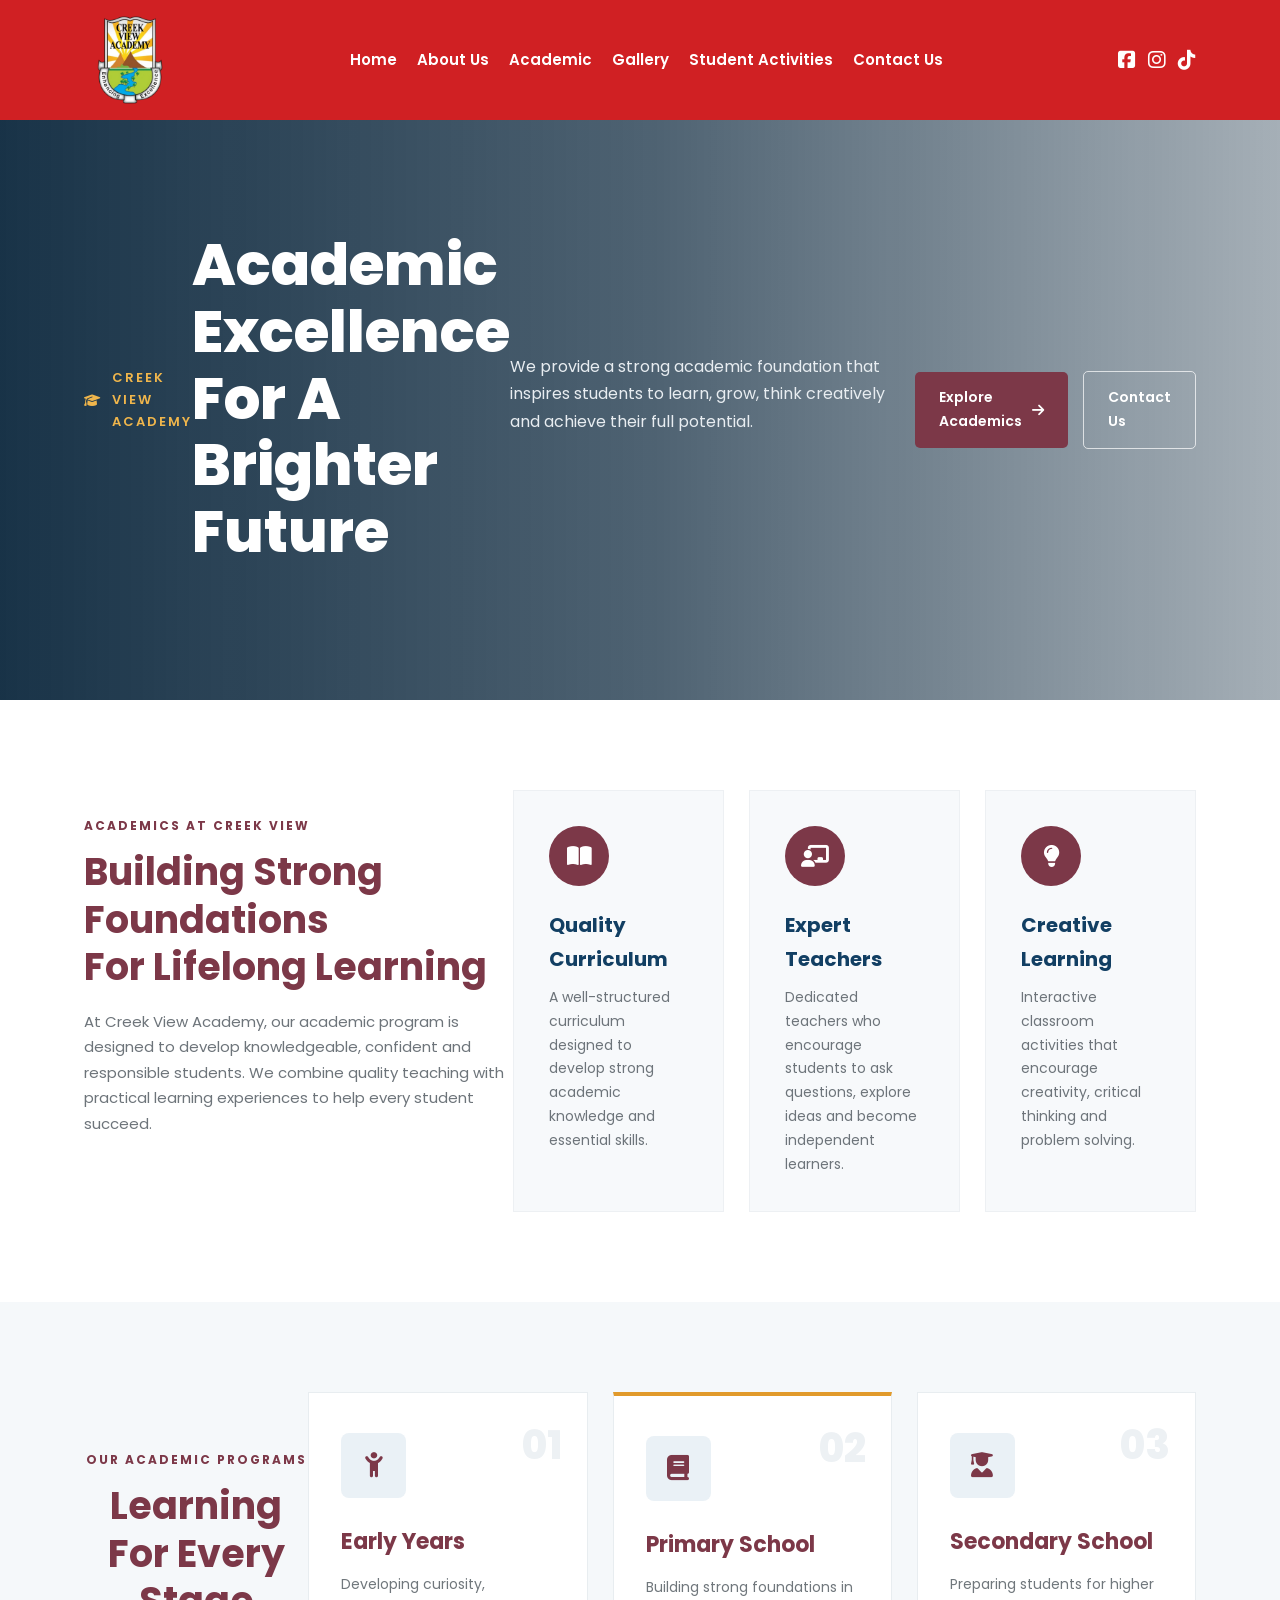
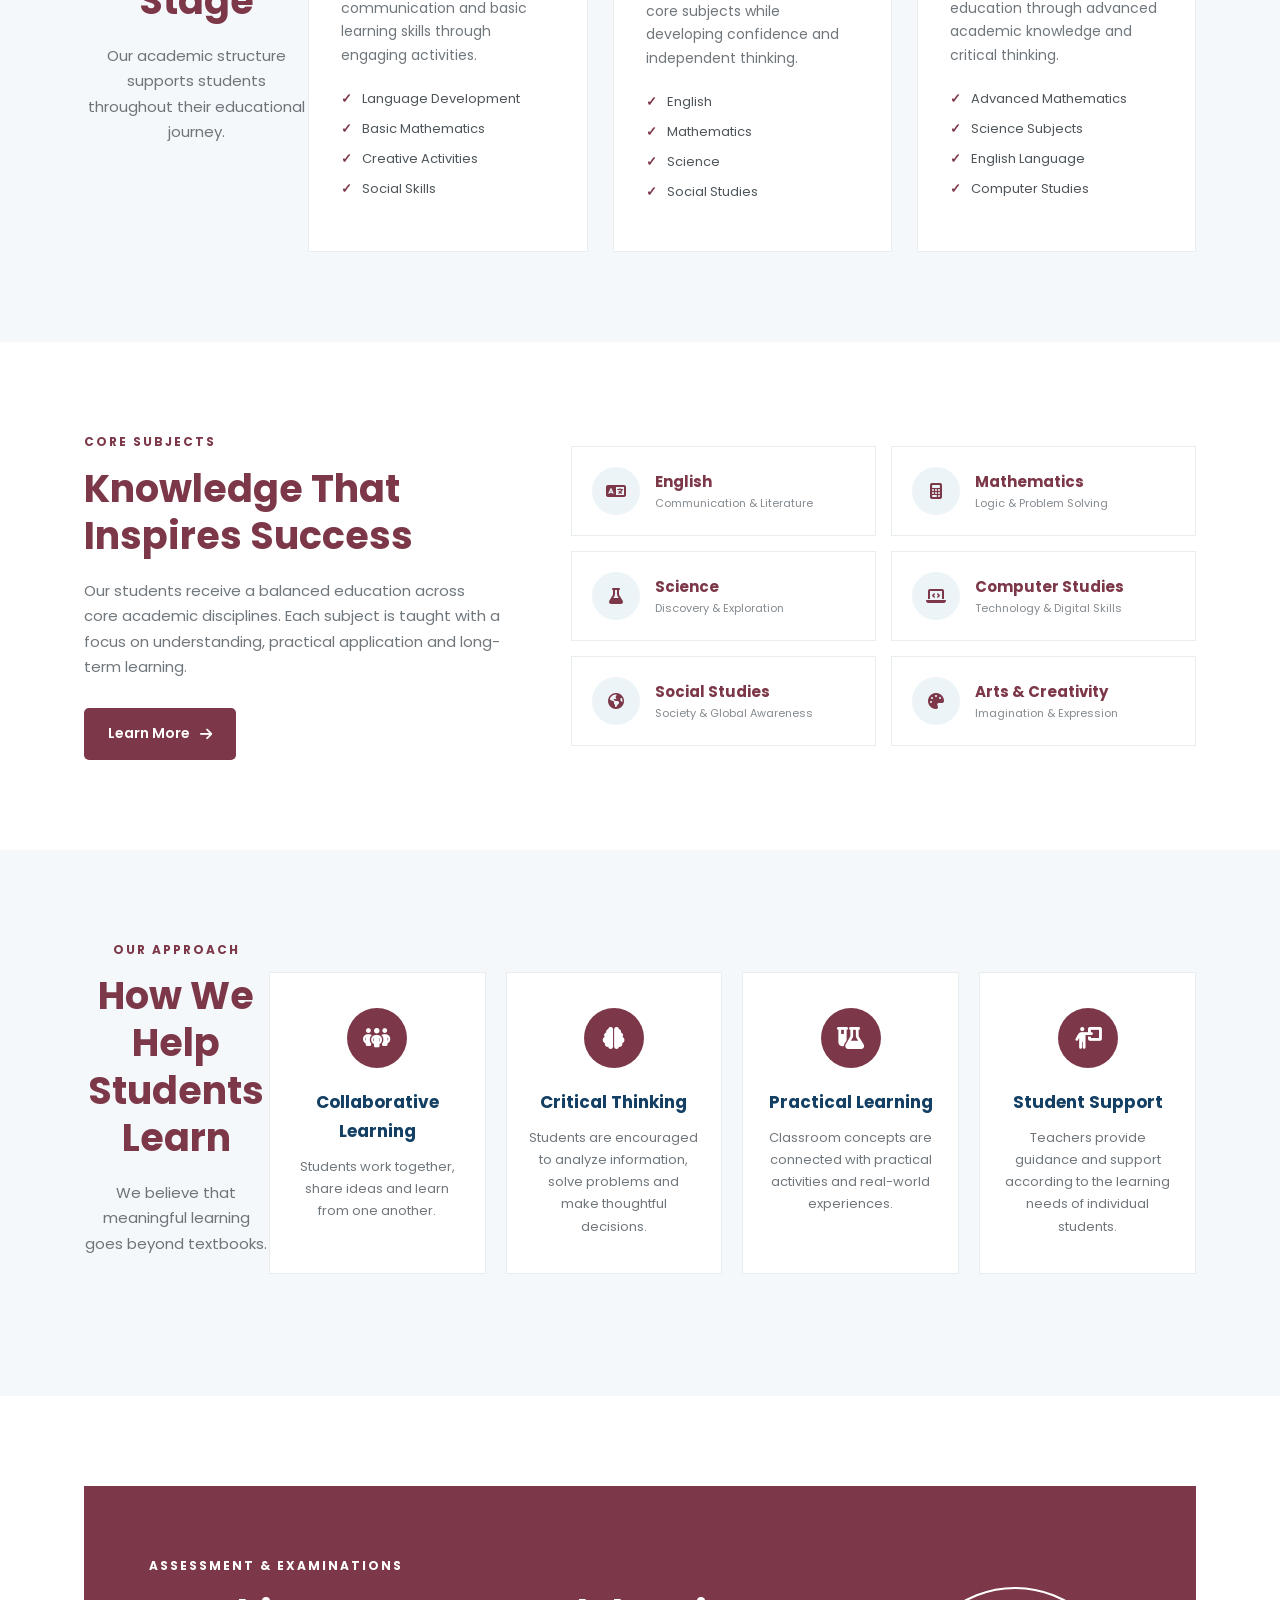
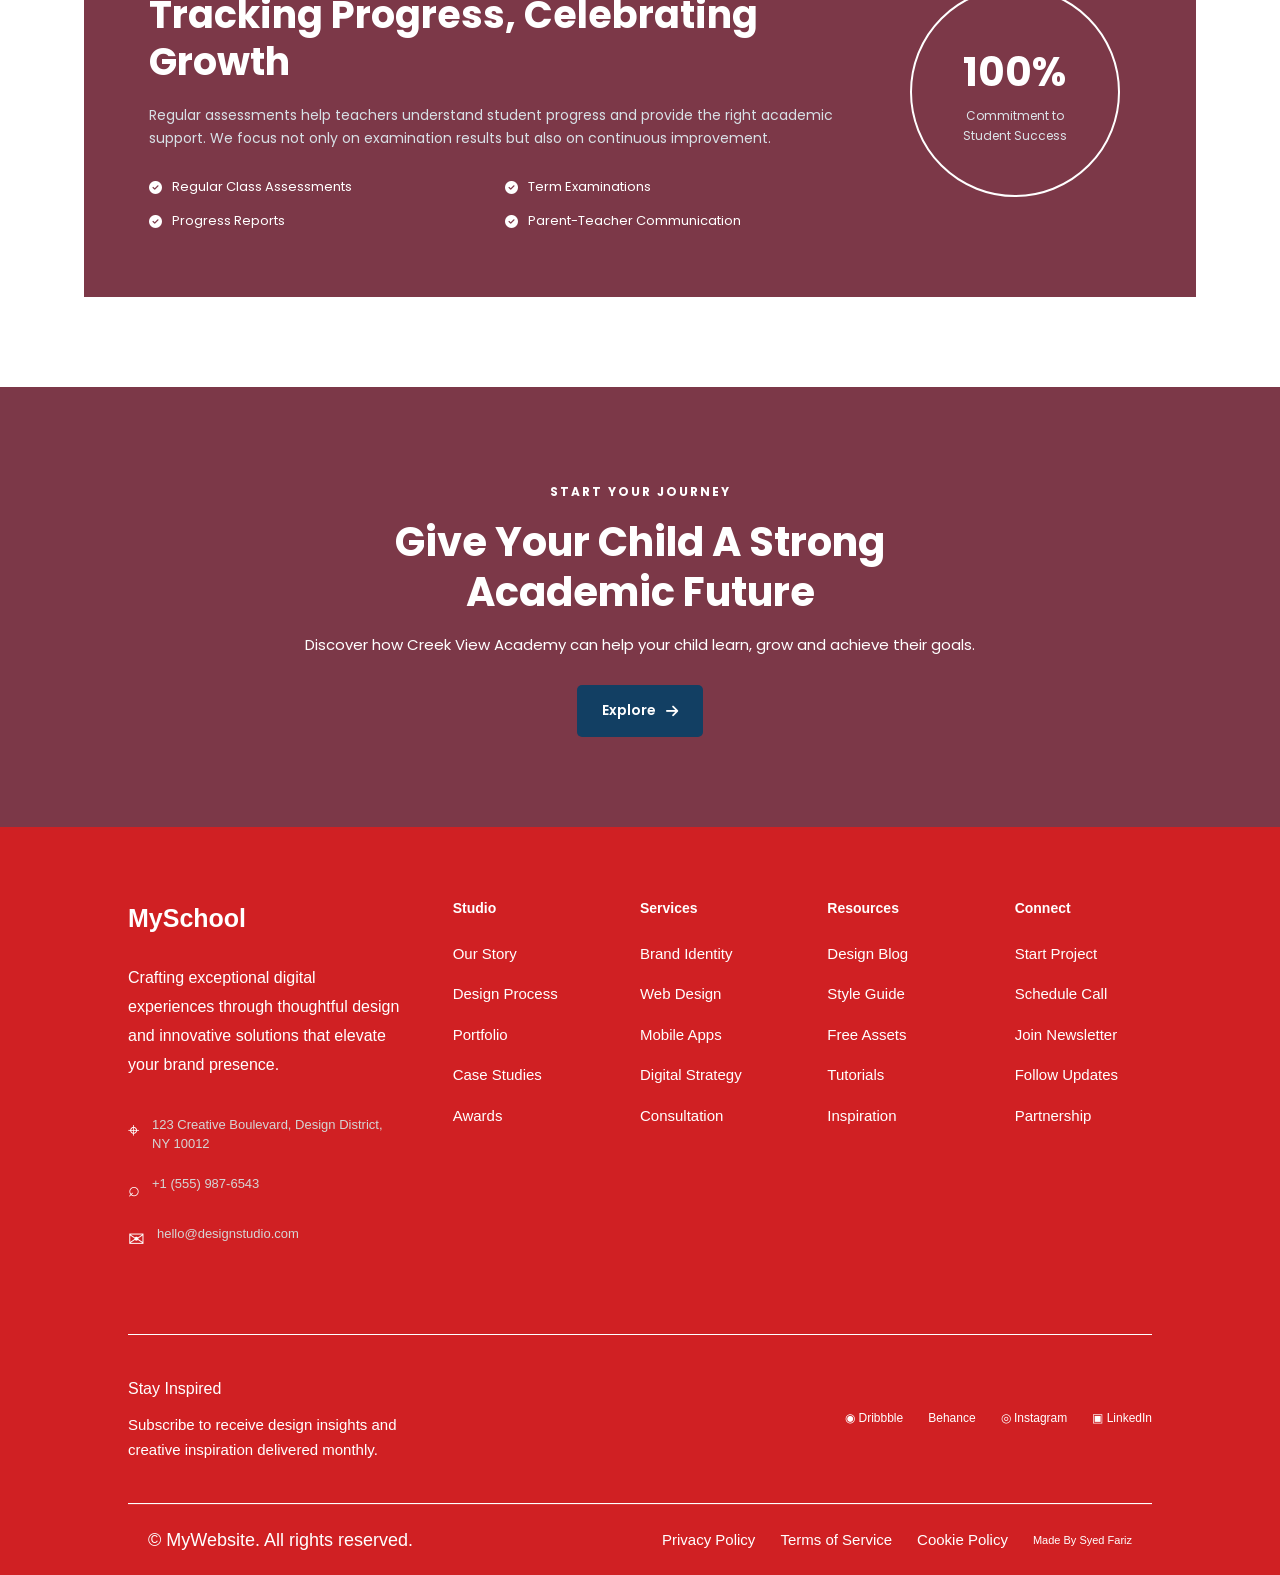
<file: Acadmeic.html>
<!DOCTYPE html>
<html lang="en">
<head>
    <meta charset="UTF-8">
    <meta name="viewport" content="width=device-width, initial-scale=1.0">

    <title>Academics | Creek View Academy</title>

    <link rel="stylesheet" href="Acadmic.css">
<link rel="stylesheet" href="style.css">
    <!-- Google Font -->
    <link rel="preconnect" href="https://fonts.googleapis.com">
    <link rel="preconnect" href="https://fonts.gstatic.com" crossorigin>
    <link href="https://fonts.googleapis.com/css2?family=Poppins:wght@400;500;600;700;800&display=swap" rel="stylesheet">
        
    <!-- Font Awesome -->
    <link rel="stylesheet" href="https://cdnjs.cloudflare.com/ajax/libs/font-awesome/6.7.2/css/all.min.css">
</head>

<body>

    <!-- ================= HEADER ================= -->

  <header>
        <div class="container">
            <div class="logo">
             <a href="index.html"><img src="Images/logo.png" alt="Logo"></a>
            </div>

            <!-- Hamburger Button for Mobile -->
            <div class="menu-toggle" id="mobile-menu">
                <i class="fa-solid fa-bars"></i>
            </div>

            <!-- Navigation Links -->
            <nav id="nav-menu">
                <ul>
               <li><a href="index.html">Home</a></li>
             <li><a href="about.html">About Us</a></li>
                    <li><a href="Acadmeic.html">Academic</a></li>
                    <!-- <li><a href="#">Admission</a></li> -->
                    <li><a href="Gallery.html">Gallery</a></li>
                    <li><a href="Student_Activities.html">Student Activities</a></li>
                    <li><a href="Acadmeic.html">Contact Us</a></li>
                </ul>
            </nav>

            <div class="icons">
                <i class="fa-brands fa-square-facebook"></i>
                <i class="fa-brands fa-instagram"></i>
                <i class="fa-brands fa-tiktok"></i>
            </div>
        </div>
    </header>


    <!-- ================= HERO ================= -->

    <section class="academic-hero">

        <div class="hero-overlay"></div>

        <div class="container hero-content">

            <span class="hero-small-title">
                <i class="fa-solid fa-graduation-cap"></i>
                CREEK VIEW ACADEMY
            </span>

            <h1>
                Academic Excellence
                <br>
                For A Brighter Future
            </h1>

            <p>
                We provide a strong academic foundation that inspires
                students to learn, grow, think creatively and achieve
                their full potential.
            </p>

            <div class="hero-buttons">
                <a href="#programs" class="primary-btn">
                    Explore Academics
                    <i class="fa-solid fa-arrow-right"></i>
                </a>

                <a href="Contact.html" class="secondary-btn">
                    Contact Us
                </a>
            </div>

        </div>

    </section>


    <!-- ================= OVERVIEW ================= -->

    <section class="overview section-padding">

        <div class="container">

            <div class="section-heading">

                <span>ACADEMICS AT CREEK VIEW</span>

                <h2>
                    Building Strong Foundations
                    <br>
                    For Lifelong Learning
                </h2>

                <p>
                    At Creek View Academy, our academic program is designed
                    to develop knowledgeable, confident and responsible
                    students. We combine quality teaching with practical
                    learning experiences to help every student succeed.
                </p>

            </div>


            <div class="overview-grid">

                <div class="overview-card">

                    <div class="icon-box">
                        <i class="fa-solid fa-book-open"></i>
                    </div>

                    <h3>Quality Curriculum</h3>

                    <p>
                        A well-structured curriculum designed to develop
                        strong academic knowledge and essential skills.
                    </p>

                </div>


                <div class="overview-card">

                    <div class="icon-box">
                        <i class="fa-solid fa-chalkboard-user"></i>
                    </div>

                    <h3>Expert Teachers</h3>

                    <p>
                        Dedicated teachers who encourage students to ask
                        questions, explore ideas and become independent learners.
                    </p>

                </div>


                <div class="overview-card">

                    <div class="icon-box">
                        <i class="fa-solid fa-lightbulb"></i>
                    </div>

                    <h3>Creative Learning</h3>

                    <p>
                        Interactive classroom activities that encourage
                        creativity, critical thinking and problem solving.
                    </p>

                </div>

            </div>

        </div>

    </section>


    <!-- ================= PROGRAMS ================= -->

    <section class="programs section-padding" id="programs">

        <div class="container">

            <div class="section-title-center">

                <span>OUR ACADEMIC PROGRAMS</span>

                <h2>
                    Learning For Every Stage
                </h2>

                <p>
                    Our academic structure supports students throughout
                    their educational journey.
                </p>

            </div>


            <div class="program-grid">

                <!-- Program 1 -->

                <div class="program-card">

                    <div class="program-number">
                        01
                    </div>

                    <div class="program-icon">
                        <i class="fa-solid fa-child-reaching"></i>
                    </div>

                    <h3>Early Years</h3>

                    <p>
                        Developing curiosity, communication and basic
                        learning skills through engaging activities.
                    </p>

                    <ul>
                        <li>Language Development</li>
                        <li>Basic Mathematics</li>
                        <li>Creative Activities</li>
                        <li>Social Skills</li>
                    </ul>

                </div>


                <!-- Program 2 -->

                <div class="program-card featured">

                    <div class="program-number">
                        02
                    </div>

                    <div class="program-icon">
                        <i class="fa-solid fa-book"></i>
                    </div>

                    <h3>Primary School</h3>

                    <p>
                        Building strong foundations in core subjects while
                        developing confidence and independent thinking.
                    </p>

                    <ul>
                        <li>English</li>
                        <li>Mathematics</li>
                        <li>Science</li>
                        <li>Social Studies</li>
                    </ul>

                </div>


                <!-- Program 3 -->

                <div class="program-card">

                    <div class="program-number">
                        03
                    </div>

                    <div class="program-icon">
                        <i class="fa-solid fa-user-graduate"></i>
                    </div>

                    <h3>Secondary School</h3>

                    <p>
                        Preparing students for higher education through
                        advanced academic knowledge and critical thinking.
                    </p>

                    <ul>
                        <li>Advanced Mathematics</li>
                        <li>Science Subjects</li>
                        <li>English Language</li>
                        <li>Computer Studies</li>
                    </ul>

                </div>

            </div>

        </div>

    </section>


    <!-- ================= SUBJECTS ================= -->

    <section class="subjects section-padding">

        <div class="container">

            <div class="subjects-grid">

                <div class="subjects-content">

                    <span class="section-label">
                        CORE SUBJECTS
                    </span>

                    <h2>
                        Knowledge That
                        <br>
                        Inspires Success
                    </h2>

                    <p>
                        Our students receive a balanced education across
                        core academic disciplines. Each subject is taught
                        with a focus on understanding, practical application
                        and long-term learning.
                    </p>

                    <a href="Contact.html" class="primary-btn">
                        Learn More
                        <i class="fa-solid fa-arrow-right"></i>
                    </a>

                </div>


                <div class="subject-list">

                    <div class="subject-item">
                        <div class="subject-icon">
                            <i class="fa-solid fa-language"></i>
                        </div>

                        <div>
                            <h3>English</h3>
                            <p>Communication & Literature</p>
                        </div>
                    </div>


                    <div class="subject-item">
                        <div class="subject-icon">
                            <i class="fa-solid fa-calculator"></i>
                        </div>

                        <div>
                            <h3>Mathematics</h3>
                            <p>Logic & Problem Solving</p>
                        </div>
                    </div>


                    <div class="subject-item">
                        <div class="subject-icon">
                            <i class="fa-solid fa-flask"></i>
                        </div>

                        <div>
                            <h3>Science</h3>
                            <p>Discovery & Exploration</p>
                        </div>
                    </div>


                    <div class="subject-item">
                        <div class="subject-icon">
                            <i class="fa-solid fa-laptop-code"></i>
                        </div>

                        <div>
                            <h3>Computer Studies</h3>
                            <p>Technology & Digital Skills</p>
                        </div>
                    </div>


                    <div class="subject-item">
                        <div class="subject-icon">
                            <i class="fa-solid fa-earth-americas"></i>
                        </div>

                        <div>
                            <h3>Social Studies</h3>
                            <p>Society & Global Awareness</p>
                        </div>
                    </div>


                    <div class="subject-item">
                        <div class="subject-icon">
                            <i class="fa-solid fa-palette"></i>
                        </div>

                        <div>
                            <h3>Arts & Creativity</h3>
                            <p>Imagination & Expression</p>
                        </div>
                    </div>

                </div>

            </div>

        </div>

    </section>


    <!-- ================= LEARNING APPROACH ================= -->

    <section class="learning section-padding">

        <div class="container">

            <div class="section-title-center">

                <span>OUR APPROACH</span>

                <h2>
                    How We Help Students Learn
                </h2>

                <p>
                    We believe that meaningful learning goes beyond textbooks.
                </p>

            </div>


            <div class="learning-grid">

                <div class="learning-card">

                    <div class="learning-icon">
                        <i class="fa-solid fa-people-group"></i>
                    </div>

                    <h3>Collaborative Learning</h3>

                    <p>
                        Students work together, share ideas and learn
                        from one another.
                    </p>

                </div>


                <div class="learning-card">

                    <div class="learning-icon">
                        <i class="fa-solid fa-brain"></i>
                    </div>

                    <h3>Critical Thinking</h3>

                    <p>
                        Students are encouraged to analyze information,
                        solve problems and make thoughtful decisions.
                    </p>

                </div>


                <div class="learning-card">

                    <div class="learning-icon">
                        <i class="fa-solid fa-flask-vial"></i>
                    </div>

                    <h3>Practical Learning</h3>

                    <p>
                        Classroom concepts are connected with practical
                        activities and real-world experiences.
                    </p>

                </div>


                <div class="learning-card">

                    <div class="learning-icon">
                        <i class="fa-solid fa-person-chalkboard"></i>
                    </div>

                    <h3>Student Support</h3>

                    <p>
                        Teachers provide guidance and support according
                        to the learning needs of individual students.
                    </p>

                </div>

            </div>

        </div>

    </section>


    <!-- ================= ASSESSMENT ================= -->

    <section class="assessment section-padding">

        <div class="container">

            <div class="assessment-box">

                <div class="assessment-content">

                    <span>
                        ASSESSMENT & EXAMINATIONS
                    </span>

                    <h2>
                        Tracking Progress,
                        Celebrating Growth
                    </h2>

                    <p>
                        Regular assessments help teachers understand
                        student progress and provide the right academic
                        support. We focus not only on examination results
                        but also on continuous improvement.
                    </p>

                    <div class="assessment-points">

                        <div>
                            <i class="fa-solid fa-circle-check"></i>
                            <span>Regular Class Assessments</span>
                        </div>

                        <div>
                            <i class="fa-solid fa-circle-check"></i>
                            <span>Term Examinations</span>
                        </div>

                        <div>
                            <i class="fa-solid fa-circle-check"></i>
                            <span>Progress Reports</span>
                        </div>

                        <div>
                            <i class="fa-solid fa-circle-check"></i>
                            <span>Parent-Teacher Communication</span>
                        </div>

                    </div>

                </div>


                <div class="assessment-stat">

                    <div class="stat-circle">

                        <strong>100%</strong>

                        <span>
                            Commitment to
                            Student Success
                        </span>

                    </div>

                </div>

            </div>

        </div>

    </section>


    <!-- ================= CTA ================= -->

    <section class="academic-cta">

        <div class="container">

            <div class="cta-content">

                <span>
                    START YOUR JOURNEY
                </span>

                <h2>
                    Give Your Child
                    A Strong Academic Future
                </h2>

                <p>
                    Discover how Creek View Academy can help your child
                    learn, grow and achieve their goals.
                </p>

                <a href="Admissions.html" class="cta-btn">
                    Explore 
                    <i class="fa-solid fa-arrow-right"></i>
                </a>

            </div>

        </div>

    </section>


    <!-- ================= FOOTER ================= -->

<footer class="footer">

    <div class="footer-container">

        <!-- About / Contact -->
        <div class="footer-about">
            <h2>MySchool</h2>

            <p>
                Crafting exceptional digital experiences through
                thoughtful design and innovative solutions that
                elevate your brand presence.
            </p>

            <div class="contact-info">
                <div class="contact-item">
                    <span class="icon">⌖</span>
                    <span>123 Creative Boulevard, Design District, NY 10012</span>
                </div>

                <div class="contact-item">
                    <span class="icon">⌕</span>
                    <span>+1 (555) 987-6543</span>
                </div>

                <div class="contact-item">
                    <span class="icon">✉</span>
                    <span>hello@designstudio.com</span>
                </div>
            </div>
        </div>


        <!-- Studio -->
        <div class="footer-column">
            <h3>Studio</h3>

            <a href="#">Our Story</a>
            <a href="#">Design Process</a>
            <a href="#">Portfolio</a>
            <a href="#">Case Studies</a>
            <a href="#">Awards</a>
        </div>


        <!-- Services -->
        <div class="footer-column">
            <h3>Services</h3>

            <a href="#">Brand Identity</a>
            <a href="#">Web Design</a>
            <a href="#">Mobile Apps</a>
            <a href="#">Digital Strategy</a>
            <a href="#">Consultation</a>
        </div>


        <!-- Resources -->
        <div class="footer-column">
            <h3>Resources</h3>

            <a href="#">Design Blog</a>
            <a href="#">Style Guide</a>
            <a href="#">Free Assets</a>
            <a href="#">Tutorials</a>
            <a href="#">Inspiration</a>
        </div>


        <!-- Connect -->
        <div class="footer-column">
            <h3>Connect</h3>

            <a href="#">Start Project</a>
            <a href="#">Schedule Call</a>
            <a href="#">Join Newsletter</a>
            <a href="#">Follow Updates</a>
            <a href="#">Partnership</a>
        </div>

    </div>


    <!-- Newsletter / Social -->
    <div class="footer-middle">

        <div class="newsletter">
            <h3>Stay Inspired</h3>

            <p>
                Subscribe to receive design insights and
                creative inspiration delivered monthly.
            </p>
        </div>

        <div class="social-links">
            <a href="#">◉ Dribbble</a>
            <a href="#">Behance</a>
            <a href="#">◎ Instagram</a>
            <a href="#">▣ LinkedIn</a>
        </div>

    </div>


    <!-- Bottom Footer -->
    <div class="footer-bottom">

        <p>
            © <a href="#">MyWebsite</a>. All rights reserved.
        </p>

        <div class="footer-policy">
            <a href="#">Privacy Policy</a>
            <a href="#">Terms of Service</a>
            <a href="#">Cookie Policy</a>
            <span>Made By Syed Fariz</span>
        </div>

    </div>

</footer>


    <script>
        const mobileMenu = document.getElementById("mobile-menu");
        const navMenu = document.getElementById("nav-menu");

        mobileMenu.addEventListener("click", () => {
            navMenu.classList.toggle("active");
            mobileMenu.querySelector("i").classList.toggle("fa-bars");
            mobileMenu.querySelector("i").classList.toggle("fa-xmark");
        });

        document.querySelectorAll("#nav-menu a").forEach(link => {
            link.addEventListener("click", () => {
                navMenu.classList.remove("active");
                const icon = mobileMenu.querySelector("i");
                icon.classList.remove("fa-xmark");
                icon.classList.add("fa-bars");
            });
        });
    </script>

</body>
</html>
</file>
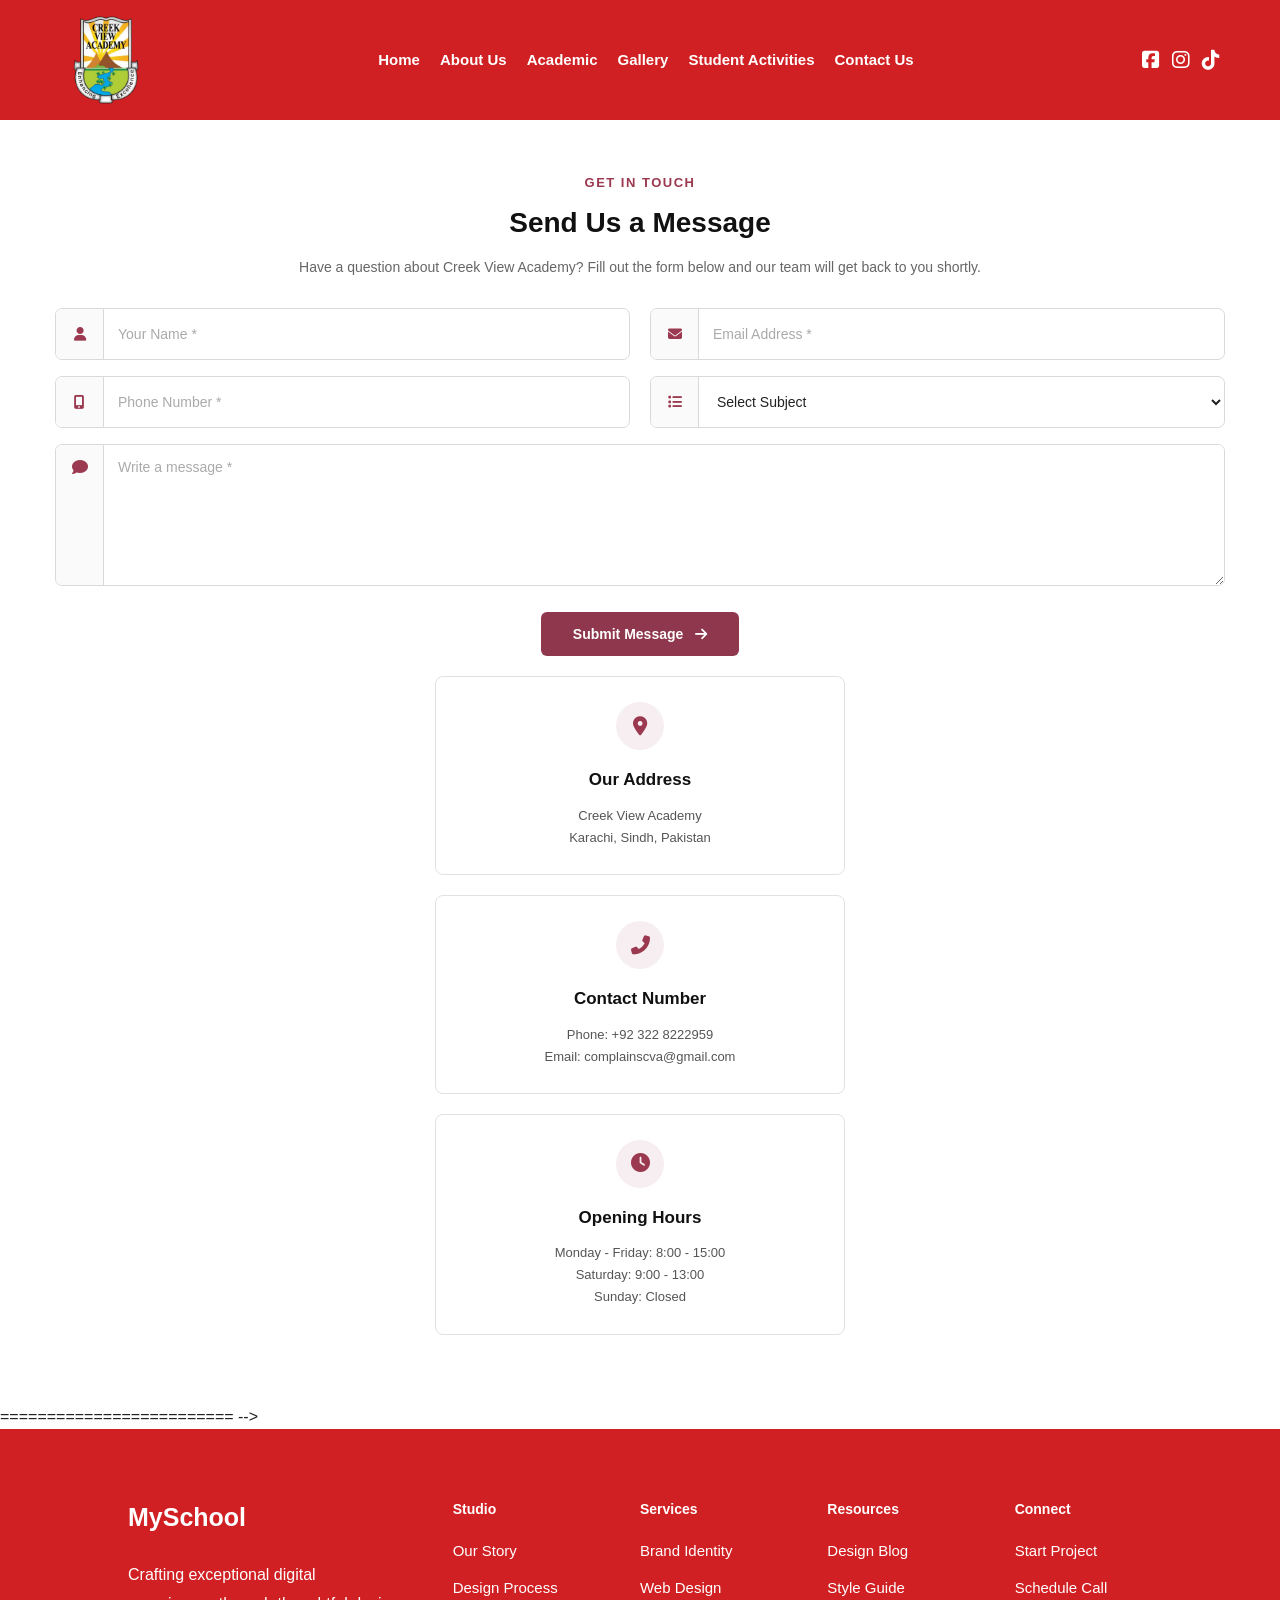
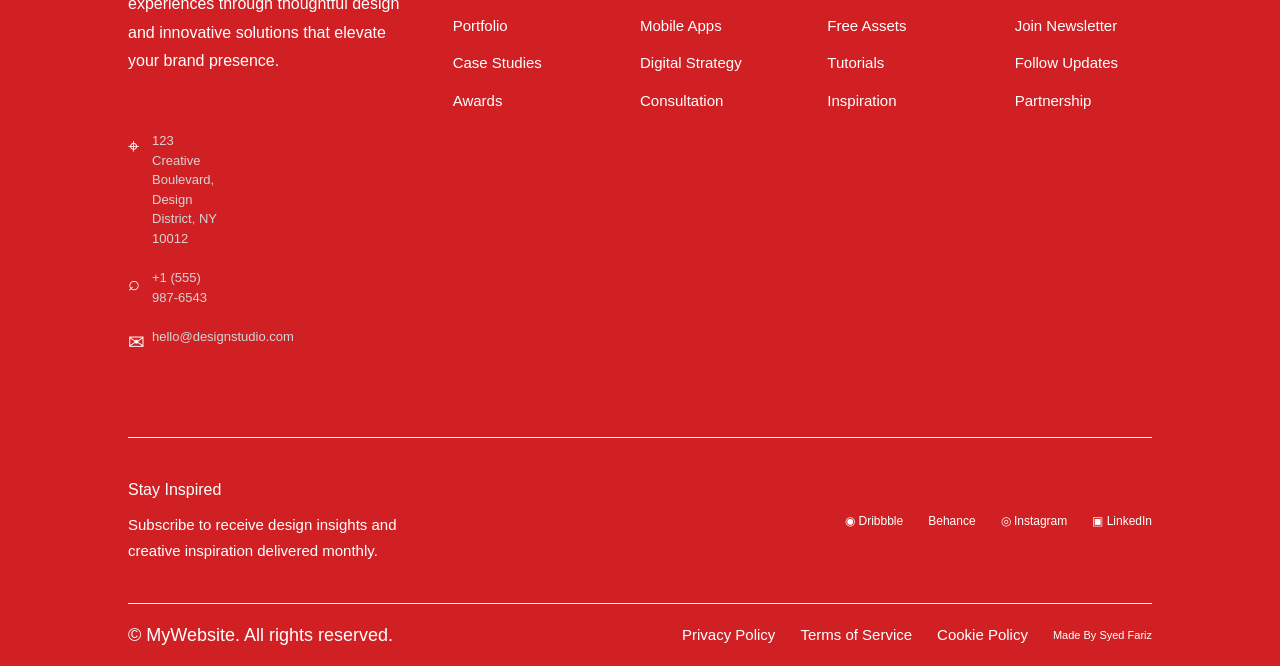
<file: Contact.html>
<!DOCTYPE html>
<html lang="en">
<head>
    <meta charset="UTF-8">
    <meta name="viewport" content="width=device-width, initial-scale=1.0">

    <title>Contact Us | Creek View Academy</title>

    <!-- Font Awesome -->
    <link rel="stylesheet"
          href="https://cdnjs.cloudflare.com/ajax/libs/font-awesome/6.5.2/css/all.min.css">

    <!-- CSS -->
     <link rel="stylesheet" href="style.css">

    <link rel="stylesheet" href="Contact.css">
</head>
  <header>
        <div class="containers">
            <div class="logo">
             <a href="index.html"><img src="Images/logo.png" alt="Logo"></a>
            </div>

            <!-- Hamburger Button for Mobile -->
            <div class="menu-toggle" id="mobile-menu">
                <i class="fa-solid fa-bars"></i>
            </div>

            <!-- Navigation Links -->
            <nav id="nav-menu">
                <ul>
               <li><a href="index.html">Home</a></li>
             <li><a href="about.html">About Us</a></li>
         <li><a href="Acadmeic.html">Academic</a></li>
                    <!-- <li><a href="#">Admission</a></li> -->
                    <li><a href="Gallery.html">Gallery</a></li>
                    <li><a href="Student_Activities.html">Student Activities</a></li>
                    <li><a href="Contact.html">Contact Us</a></li>
                </ul>
            </nav>

            <div class="icons">
                <i class="fa-brands fa-square-facebook"></i>
                <i class="fa-brands fa-instagram"></i>
                <i class="fa-brands fa-tiktok"></i>
            </div>
        </div>
    </header>
<body>

   <section class="contact-section">
    <div class="container">
        
        <!-- LEFT COLUMN: CARDS -->
        <div class="contact-info">
            <div class="info-card">
                <div class="icon"><i class="fas fa-map-marker-alt"></i></div>
                <h3>Our Address</h3>
                <p>Creek View Academy<br>Karachi, Sindh, Pakistan</p>
            </div>

            <div class="info-card">
                <div class="icon"><i class="fas fa-phone-alt"></i></div>
                <h3>Contact Number</h3>
                <p>Phone: +92 322 8222959<br>Email: complainscva@gmail.com</p>
            </div>

            <div class="info-card">
                <div class="icon"><i class="fas fa-clock"></i></div>
                <h3>Opening Hours</h3>
                <p>Monday - Friday: 8:00 - 15:00<br>Saturday: 9:00 - 13:00<br>Sunday: Closed</p>
            </div>
        </div>

        <!-- RIGHT COLUMN: FORM WRAPPER -->
        <div class="form-wrapper">
            <div class="form-heading">
                <span>GET IN TOUCH</span>
                <h2>Send Us a Message</h2>
                <p>Have a question about Creek View Academy? Fill out the form below and our team will get back to you shortly.</p>
            </div>

            <form class="contact-form">
                <div class="form-row">
                    <div class="input-box">
                        <div class="input-icon"><i class="fas fa-user"></i></div>
                        <input type="text" placeholder="Your Name *">
                    </div>
                    <div class="input-box">
                        <div class="input-icon"><i class="fas fa-envelope"></i></div>
                        <input type="email" placeholder="Email Address *">
                    </div>
                </div>

                <div class="form-row">
                    <div class="input-box">
                        <div class="input-icon"><i class="fas fa-mobile-alt"></i></div>
                        <input type="text" placeholder="Phone Number *">
                    </div>
                    <div class="input-box">
                        <div class="input-icon"><i class="fas fa-list"></i></div>
                        <select>
                            <option value="">Select Subject</option>
                        </select>
                    </div>
                </div>

                <div class="message-box">
                    <div class="message-icon"><i class="fas fa-comment"></i></div>
                    <textarea placeholder="Write a message *"></textarea>
                </div>

                <div class="button-area">
                    <button type="submit">Submit Message <i class="fas fa-arrow-right"></i></button>
                </div>
            </form>
        </div>

    </div>
</section>
========================= -->
<footer class="footer">

    <div class="footer-container">

        <!-- About / Contact -->
        <div class="footer-about">
            <h2>MySchool</h2>

            <p>
                Crafting exceptional digital experiences through
                thoughtful design and innovative solutions that
                elevate your brand presence.
            </p>

            <div class="contact-info">
                <div class="contact-item">
                    <span class="icon">⌖</span>
                    <span>123 Creative Boulevard, Design District, NY 10012</span>
                </div>

                <div class="contact-item">
                    <span class="icon">⌕</span>
                    <span>+1 (555) 987-6543</span>
                </div>

                <div class="contact-item">
                    <span class="icon">✉</span>
                    <span>hello@designstudio.com</span>
                </div>
            </div>
        </div>


        <!-- Studio -->
        <div class="footer-column">
            <h3>Studio</h3>

            <a href="#">Our Story</a>
            <a href="#">Design Process</a>
            <a href="#">Portfolio</a>
            <a href="#">Case Studies</a>
            <a href="#">Awards</a>
        </div>


        <!-- Services -->
        <div class="footer-column">
            <h3>Services</h3>

            <a href="#">Brand Identity</a>
            <a href="#">Web Design</a>
            <a href="#">Mobile Apps</a>
            <a href="#">Digital Strategy</a>
            <a href="#">Consultation</a>
        </div>


        <!-- Resources -->
        <div class="footer-column">
            <h3>Resources</h3>

            <a href="#">Design Blog</a>
            <a href="#">Style Guide</a>
            <a href="#">Free Assets</a>
            <a href="#">Tutorials</a>
            <a href="#">Inspiration</a>
        </div>


        <!-- Connect -->
        <div class="footer-column">
            <h3>Connect</h3>

            <a href="#">Start Project</a>
            <a href="#">Schedule Call</a>
            <a href="#">Join Newsletter</a>
            <a href="#">Follow Updates</a>
            <a href="#">Partnership</a>
        </div>

    </div>


    <!-- Newsletter / Social -->
    <div class="footer-middle">

        <div class="newsletter">
            <h3>Stay Inspired</h3>

            <p>
                Subscribe to receive design insights and
                creative inspiration delivered monthly.
            </p>
        </div>

        <div class="social-links">
            <a href="#">◉ Dribbble</a>
            <a href="#">Behance</a>
            <a href="#">◎ Instagram</a>
            <a href="#">▣ LinkedIn</a>
        </div>

    </div>


    <!-- Bottom Footer -->
    <div class="footer-bottom">

        <p>
            © <a href="#">MyWebsite</a>. All rights reserved.
        </p>

        <div class="footer-policy">
            <a href="#">Privacy Policy</a>
            <a href="#">Terms of Service</a>
            <a href="#">Cookie Policy</a>
            <span>Made By Syed Fariz</span>
        </div>

    </div>

</footer>

</body>
</html>
</file>
<file: Acadmic.css>
/* =========================
   GLOBAL
========================= */

* {
    margin: 0;
    padding: 0;
    box-sizing: border-box;
}

html {
    scroll-behavior: smooth;
}

body {
    font-family: "Poppins", sans-serif;
    color: #20252b;
    background: #ffffff;
    line-height: 1.7;
}

a {
    text-decoration: none;
    color: inherit;
}

.container {
    width: 90%;
    max-width: 1200px;
    margin: auto;
}

.section-padding {
    padding: 90px 0;
}


/* =========================
   HEADER
========================= */

/* Header & Navbar */
        header {
            background-color: rgb(208, 32, 35);
            padding: 15px 0;
            position: relative;
        }

        header .container {
            max-width: 1200px;
            margin: 0 auto;
            padding: 0 20px;
            display: flex;
            justify-content: space-between;
            align-items: center;
        }

        .logo img {
            width: 90px;
            height: auto;
            display: block;
        }

        /* Desktop Navigation */
        nav ul {
            display: flex;
            list-style: none;
            gap: 20px;
            align-items: center;
        }

        nav li a {
            text-decoration: none;
            font-size: 15px;
            color: #fff;
            font-weight: 600;
            transition: color 0.3s ease;
        }

        nav li a:hover {
            color: #000;
        }

        .icons {
            display: flex;
            gap: 12px;
            align-items: center;
        }

        .icons i {
            font-size: 20px;
            color: #fff;
            transition: color 0.3s ease;
            cursor: pointer;
        }

        .icons i:hover {
            color: #000;
        }

        /* Mobile Menu Toggle Button (Default Hidden) */
        .menu-toggle {
            display: none;
            color: #fff;
            font-size: 24px;
            cursor: pointer;
        }

        /* Mobile Responsive Styles */
        @media (max-width: 850px) {
            .menu-toggle {
                display: block; /* Show hamburger icon on mobile */
            }

            /* Hide Desktop Navigation & converts to Mobile Menu Dropdown */
            nav {
                display: none;
                position: absolute;
                top: 100%;
                left: 0;
                width: 100%;
                background-color: rgb(180, 25, 28);
                box-shadow: 0 4px 10px rgba(0, 0, 0, 0.15);
                padding: 15px 0;
                z-index: 1000;
            }

            /* Show Menu when active class is added via JS */
            nav.active {
                display: block;
            }

            nav ul {
                flex-direction: column;
                gap: 15px;
                text-align: center;
            }

            nav li a {
                display: block;
                padding: 8px 0;
            }

            /* Hide social icons on small screens to save space */
            .icons {
                display: none;
            }
        }



/* =========================
   HERO
========================= */

.academic-hero {
    min-height: 580px;
    position: relative;
    display: flex;
    align-items: center;

    background:
        linear-gradient(
            90deg,
            rgba(10, 38, 60, 0.94),
            rgba(10, 38, 60, 0.72),
            rgba(10, 38, 60, 0.35)
        ),
        url("https://images.unsplash.com/photo-1509062522246-3755977927d7?auto=format&fit=crop&w=1920&q=85");

    background-size: cover;
    background-position: center;
}

.hero-overlay {
    position: absolute;
    inset: 0;
}

.hero-content {
    position: relative;
    z-index: 2;
    color: #fff;
    max-width: 750px;
}

.hero-small-title {
    display: inline-flex;
    align-items: center;
    gap: 10px;
    font-size: 13px;
    font-weight: 600;
    letter-spacing: 2px;
    color: #f0b64c;
    margin-bottom: 20px;
}

.hero-content h1 {
    font-size: 58px;
    line-height: 1.15;
    font-weight: 800;
    margin-bottom: 22px;
}

.hero-content p {
    max-width: 650px;
    font-size: 16px;
    color: #e8edf1;
    margin-bottom: 32px;
}

.hero-buttons {
    display: flex;
    align-items: center;
    gap: 15px;
}

.primary-btn,
.secondary-btn {
    display: inline-flex;
    align-items: center;
    justify-content: center;
    gap: 10px;
    padding: 14px 24px;
    border-radius: 5px;
    font-size: 14px;
    font-weight: 600;
    transition: 0.3s;
}

.primary-btn {
    background: #7C3848;
    color: #fff;
}

.primary-btn:hover {
    background: #fff;
    color: #123f63;
}

.secondary-btn {
    border: 1px solid rgba(255,255,255,0.7);
    color: #fff;
}

.secondary-btn:hover {
    background: #fff;
    color: #123f63;
}


/* =========================
   SECTION HEADINGS
========================= */

.section-heading {
    max-width: 780px;
    margin-bottom: 50px;
}

.section-heading span,
.section-title-center span,
.section-label {
    display: block;
    color: #7C3848;
    font-size: 12px;
    font-weight: 700;
    letter-spacing: 2px;
    margin-bottom: 12px;
}

.section-heading h2,
.section-title-center h2,
.subjects-content h2 {
    color: #7C3848;
    font-size: 38px;
    line-height: 1.25;
    margin-bottom: 18px;
}

.section-heading p,
.section-title-center p {
    color: #6d747a;
    font-size: 15px;
}

.section-title-center {
    text-align: center;
    max-width: 700px;
    margin: 0 auto 50px;
}


/* =========================
   OVERVIEW
========================= */

.overview {
    background: #fff;
}

.overview-grid {
    display: grid;
    grid-template-columns: repeat(3, 1fr);
    gap: 25px;
}

.overview-card {
    padding: 35px;
    background: #f7f9fb;
    border: 1px solid #edf0f3;
    transition: 0.3s;
}

.overview-card:hover {
    transform: translateY(-8px);
    box-shadow: 0 15px 35px rgba(0,0,0,0.08);
}

.icon-box {
    width: 60px;
    height: 60px;
    background: #7C3848;
    color: #fff;
    display: flex;
    align-items: center;
    justify-content: center;
    border-radius: 50%;
    font-size: 22px;
    margin-bottom: 22px;
}

.overview-card h3 {
    color: #123f63;
    font-size: 20px;
    margin-bottom: 10px;
}

.overview-card p {
    color: #6d747a;
    font-size: 14px;
}


/* =========================
   PROGRAMS
========================= */

.programs {
    background: #f5f8fa;
}

.program-grid {
    display: grid;
    grid-template-columns: repeat(3, 1fr);
    gap: 25px;
}

.program-card {
    position: relative;
    background: #fff;
    padding: 40px 32px;
    border: 1px solid #e8edf0;
    overflow: hidden;
    transition: 0.3s;
}

.program-card:hover {
    transform: translateY(-7px);
    box-shadow: 0 15px 35px rgba(0,0,0,0.08);
}

.program-card.featured {
    border-top: 4px solid #e19a2b;
}

.program-number {
    position: absolute;
    right: 25px;
    top: 18px;
    font-size: 40px;
    font-weight: 800;
    color: #edf1f4;
}

.program-icon {
    width: 65px;
    height: 65px;
    background: #eaf1f6;
    color: #7C3848;
    display: flex;
    align-items: center;
    justify-content: center;
    border-radius: 8px;
    font-size: 25px;
    margin-bottom: 25px;
}

.program-card h3 {
    color: #7C3848;
    font-size: 22px;
    margin-bottom: 12px;
}

.program-card p {
    color: #70777c;
    font-size: 14px;
    margin-bottom: 20px;
}

.program-card ul {
    list-style: none;
}

.program-card li {
    color: #4d555a;
    font-size: 13px;
    margin-bottom: 8px;
}

.program-card li::before {
    content: "✓";
    color: #7C3848;
    font-weight: bold;
    margin-right: 10px;
}


/* =========================
   SUBJECTS
========================= */

.subjects {
    background: #fff;
}

.subjects-grid {
    display: grid;
    grid-template-columns: 0.8fr 1.2fr;
    gap: 70px;
    align-items: center;
}

.subjects-content p {
    color: #70777c;
    font-size: 15px;
    margin-bottom: 28px;
}

.subject-list {
    display: grid;
    grid-template-columns: repeat(2, 1fr);
    gap: 15px;
}

.subject-item {
    display: flex;
    align-items: center;
    gap: 15px;
    padding: 20px;
    border: 1px solid #e8edf0;
    background: #fff;
    transition: 0.3s;
}

.subject-item:hover {
    border-color: #e19a2b;
    transform: translateY(-3px);
}

.subject-icon {
    min-width: 48px;
    height: 48px;
    display: flex;
    align-items: center;
    justify-content: center;
    background: #edf4f8;
    color: #7C3848;
    border-radius: 50%;
}

.subject-item h3 {
    color: #7C3848;
    font-size: 15px;
}

.subject-item p {
    color: #858b90;
    font-size: 11px;
}


/* =========================
   LEARNING
========================= */

.learning {
    background: #f5f8fa;
}

.learning-grid {
    display: grid;
    grid-template-columns: repeat(4, 1fr);
    gap: 20px;
}

.learning-card {
    background: #fff;
    text-align: center;
    padding: 35px 22px;
    border: 1px solid #e8edf0;
    transition: 0.3s;
}

.learning-card:hover {
    transform: translateY(-7px);
    box-shadow: 0 12px 30px rgba(0,0,0,0.07);
}

.learning-icon {
    width: 60px;
    height: 60px;
    margin: 0 auto 20px;
    border-radius: 50%;
    background: #7C3848;
    color: #fff;
    display: flex;
    align-items: center;
    justify-content: center;
    font-size: 22px;
}

.learning-card h3 {
    color: #123f63;
    font-size: 17px;
    margin-bottom: 10px;
}

.learning-card p {
    color: #70777c;
    font-size: 13px;
}


/* =========================
   ASSESSMENT
========================= */

.assessment {
    background: #fff;
}

.assessment-box {
    background: #7C3848;
    padding: 65px;
    display: grid;
    grid-template-columns: 1.5fr 0.5fr;
    gap: 50px;
    align-items: center;
}

.assessment-content {
    color: #fff;
}

.assessment-content > span {
    color: #ffff;
    font-size: 12px;
    font-weight: 700;
    letter-spacing: 2px;
}

.assessment-content h2 {
    font-size: 38px;
    line-height: 1.25;
    margin: 12px 0 18px;
}

.assessment-content > p {
    color: #d7e0e6;
    font-size: 14px;
    margin-bottom: 25px;
}

.assessment-points {
    display: grid;
    grid-template-columns: repeat(2, 1fr);
    gap: 12px;
}

.assessment-points div {
    display: flex;
    align-items: center;
    gap: 10px;
    color: #fff;
    font-size: 13px;
}

.assessment-points i {
    color: #ffffff;
}

.assessment-stat {
    display: flex;
    justify-content: center;
}

.stat-circle {
    width: 210px;
    height: 210px;
    border: 2px solid #fff;
    border-radius: 50%;
    display: flex;
    flex-direction: column;
    align-items: center;
    justify-content: center;
    text-align: center;
}

.stat-circle strong {
    font-size: 40px;
    color: #fff;
}

.stat-circle span {
    width: 130px;
    color: #dce4e9;
    font-size: 12px;
}

/* Footer Responsive/

/* =========================
   FOOTER
========================= */

.footer {
    background: #050505;
    color: #ffffff;
    padding: 70px 0 0;
    font-family: Arial, Helvetica, sans-serif;
}


/* Main Container */

.footer-container {
    width: 80%;
    max-width: 1120px;
    margin: auto;

    display: grid;
    grid-template-columns: 2fr 1fr 1fr 1fr 1fr;
    gap: 50px;
}


/* About */

.footer-about h2 {
    font-size: 25px;
    font-weight: 400;
    margin-bottom: 25px;
}

.footer-about p {
    color: #cfcfcf;
    font-size: 14px;
    line-height: 1.8;
    max-width: 340px;
    margin-bottom: 35px;
}
/* =========================
   CTA
========================= */

.academic-cta {
    padding: 90px 0;
   background-color: #7C3848;
}

.cta-content {
    text-align: center;
    max-width: 700px;
    margin: auto;
    color: #fff;
}

.cta-content span {
    font-size: 12px;
    font-weight: 700;
    letter-spacing: 2px;
}

.cta-content h2 {
    font-size: 40px;
    line-height: 1.25;
    margin: 12px 0 15px;
}

.cta-content p {
    font-size: 15px;
    margin-bottom: 28px;
}

.cta-btn {
    display: inline-flex;
    align-items: center;
    gap: 10px;
    background: #123f63;
    color: #fff;
    padding: 14px 25px;
    border-radius: 5px;
    font-size: 14px;
    font-weight: 600;
    transition: 0.3s;
}

.cta-btn:hover {
    background: #fff;
    color: #123f63;
}


/* =========================
   FOOTER
========================= */

.footer {
    background: #0c2d46;
    color: #fff;
}

.footer-grid {
    padding: 65px 0;
    display: grid;
    grid-template-columns: 1.4fr 1fr 1.2fr;
    gap: 60px;
}

.footer-logo {
    display: flex;
    flex-direction: column;
    line-height: 1;
    margin-bottom: 18px;
}

.footer-logo span {
    font-size: 24px;
    font-weight: 800;
}

.footer-logo small {
    color: #f0b64c;
    font-size: 9px;
    letter-spacing: 4px;
    margin-top: 5px;
}

.footer-about p {
    color: #b8c5ce;
    font-size: 13px;
    max-width: 350px;
}

.footer-links {
    display: flex;
    flex-direction: column;
    gap: 8px;
}

.footer-links h3 {
    font-size: 17px;
    margin-bottom: 10px;
}

.footer-links a,
.footer-links p {
    color: #b8c5ce;
    font-size: 13px;
}

.footer-links a:hover {
    color: #f0b64c;
}

.footer-links p {
    display: flex;
    gap: 10px;
}

.footer-links i {
    color: #f0b64c;
    margin-top: 5px;
}

.footer-bottom {
    border-top: 1px solid rgba(255,255,255,0.1);
    text-align: center;
    padding: 20px;
}

.footer-bottom p {
    color: #9daeb9;
    font-size: 12px;
}


/* =========================
   TABLET
========================= */

@media (max-width: 992px) {

    .hero-content h1 {
        font-size: 46px;
    }

    .overview-grid,
    .program-grid {
        grid-template-columns: repeat(2, 1fr);
    }

    .learning-grid {
        grid-template-columns: repeat(2, 1fr);
    }

    .subjects-grid {
        grid-template-columns: 1fr;
        gap: 45px;
    }

    .assessment-box {
        grid-template-columns: 1fr;
    }

    .assessment-stat {
        justify-content: flex-start;
    }

    .footer-grid {
        grid-template-columns: repeat(2, 1fr);
    }
}


/* =========================
   MOBILE
========================= */

@media (max-width: 768px) {

    .section-padding {
        padding: 65px 0;
    }

    .academic-hero {
        min-height: 560px;
    }

    .hero-content h1 {
        font-size: 38px;
    }

    .hero-content p {
        font-size: 14px;
    }

    .hero-buttons {
        flex-direction: column;
        align-items: flex-start;
    }

    .section-heading h2,
    .section-title-center h2,
    .subjects-content h2 {
        font-size: 30px;
    }

    .overview-grid,
    .program-grid,
    .learning-grid,
    .subject-list {
        grid-template-columns: 1fr;
    }

    .overview-card,
    .program-card {
        padding: 30px 25px;
    }

    .assessment-box {
        padding: 40px 25px;
    }

    .assessment-content h2 {
        font-size: 30px;
    }

    .assessment-points {
        grid-template-columns: 1fr;
    }

    .cta-content h2 {
        font-size: 30px;
    }

    .footer-grid {
        grid-template-columns: 1fr;
        gap: 35px;
    }
}


/* =========================
   SMALL MOBILE
========================= */

@media (max-width: 480px) {

    .container {
        width: 92%;
    }

    .academic-hero {
        min-height: 520px;
    }

    .hero-content h1 {
        font-size: 32px;
    }

    .hero-small-title {
        font-size: 10px;
    }

    .hero-content p {
        font-size: 13px;
    }

    .primary-btn,
    .secondary-btn {
        width: 100%;
    }

    .stat-circle {
        width: 180px;
        height: 180px;
    }

    .stat-circle strong {
        font-size: 34px;
    }
}

/* =========================
   FINAL RESPONSIVE FIXES
========================= */

img {
    max-width: 100%;
}

header {
    z-index: 1001;
}

header .container {
    width: 90%;
}

@media (max-width: 850px) {
    header .container {
        min-height: 64px;
    }

    header .logo img {
        width: 75px;
    }

    nav ul {
        gap: 8px;
    }

    nav li a {
        font-size: 14px;
    }
}

@media (max-width: 480px) {
    header .container {
        width: 92%;
        padding: 0;
    }

    .academic-hero {
        background-position: 62% center;
    }

    .hero-content {
        width: 100%;
    }

    .hero-content h1 {
        line-height: 1.2;
    }
}
</file>
<file: style.css>
* {
            margin: 0;
            padding: 0;
            box-sizing: border-box;
        }

        body {
            font-family: "Poppins", sans-serif;
            overflow-x: hidden;
            background-color: #f9f9f9;
        }

/* Header & Navbar */
        header {
            background-color: rgb(208, 32, 35);
            padding: 15px 0;
            position: relative;
        }

        .container {
            max-width: 1200px;
            margin: 0 auto;
            padding: 0 20px;
            display: flex;
            justify-content: space-between;
            align-items: center;
        }

        .logo img {
            width: 90px;
            height: auto;
            display: block;
        }

        /* Desktop Navigation */
        nav ul {
            display: flex;
            list-style: none;
            gap: 20px;
            align-items: center;
        }

        nav li a {
            text-decoration: none;
            font-size: 15px;
            color: #fff;
            font-weight: 600;
            transition: color 0.3s ease;
        }

        nav li a:hover {
            color: #000;
        }

        .icons {
            display: flex;
            gap: 12px;
            align-items: center;
        }

        .icons i {
            font-size: 20px;
            color: #fff;
            transition: color 0.3s ease;
            cursor: pointer;
        }

        .icons i:hover {
            color: #000;
        }

        /* Mobile Menu Toggle Button (Default Hidden) */
        .menu-toggle {
            display: none;
            color: #fff;
            font-size: 24px;
            cursor: pointer;
        }

        /* Mobile Responsive Styles */
        @media (max-width: 850px) {
            .menu-toggle {
                display: block; /* Show hamburger icon on mobile */
            }

            /* Hide Desktop Navigation & converts to Mobile Menu Dropdown */
            nav {
                display: none;
                position: absolute;
                top: 100%;
                left: 0;
                width: 100%;
                background-color: rgb(180, 25, 28);
                box-shadow: 0 4px 10px rgba(0, 0, 0, 0.15);
                padding: 15px 0;
                z-index: 1000;
            }

            /* Show Menu when active class is added via JS */
            nav.active {
                display: block;
            }

            nav ul {
                flex-direction: column;
                gap: 15px;
                text-align: center;
            }

            nav li a {
                display: block;
                padding: 8px 0;
            }

            /* Hide social icons on small screens to save space */
            .icons {
                display: ;
            }
        }
/* Footer Responsive/

/* =========================
   FOOTER
========================= */

.footer {
            background-color: rgb(208, 32, 35);
    color: #ffff;
    padding: 70px 0 0;
    font-family: Arial, Helvetica, sans-serif;
}


/* Main Container */

.footer-container {
    width: 80%;
    max-width: 1120px;
    margin: auto;

    display: grid;
    grid-template-columns: 2fr 1fr 1fr 1fr 1fr;
    gap: 50px;
}


/* About */

.footer-about h2 {
    font-size: 25px;
    font-weight: 600;
    margin-bottom: 25px;
}

.footer-about p {
    color: #fff;
    font-size: 16px;
    font-weight: 500;
    line-height: 1.8;
    max-width: 340px;
    margin-bottom: 35px;
}


/* Contact */

.contact-info {
    display: flex;
    flex-direction: column;
    gap: 20px;
}

.contact-item {
    display: flex;
    align-items: flex-start;
    gap: 12px;

    color: #d5d5d5;
    font-size: 13px;
    line-height: 1.5;
}

.contact-item .icon {
    color: #ffff;
    font-size: 20px;
    min-width: 12px;
}


/* Footer Columns */

.footer-column {
    display: flex;
    flex-direction: column;
}

.footer-column h3 {
    font-size: 14px;
    font-weight: 600;
    margin-bottom: 20px;
    color: #fff;
}

.footer-column a {
    text-decoration: none;
    color: #ffff;
    font-size: 15px;
    margin-bottom: 15px;

    transition: 0.3s ease;
}

.footer-column a:hover {
    color: yellow;
    padding-left: 3px;
}


/* =========================
   MIDDLE FOOTER
========================= */

.footer-middle {
    width: 80%;
    max-width: 1120px;

    margin: 80px auto 0;
    padding: 40px 0;

    border-top: 1px solid #ffff;
    border-bottom: 1px solid #ffff;

    display: flex;
    justify-content: space-between;
    align-items: center;
}


/* Newsletter */

.newsletter h3 {
    font-size: 16px;
    font-weight: 400;
    margin-bottom: 10px;
    color: #ffff;
}

.newsletter p {
    color: #ffff;
    font-size: 15px;
    line-height: 1.7;
    max-width: 300px;
}


/* Social Links */

.social-links {
    display: flex;
    align-items: center;
    gap: 25px;
}

.social-links a {
    color: #ffff;
    text-decoration: none;
    font-size: 12px;

    transition: 0.3s ease;
}

.social-links a:hover {
    color: yellow;
}


/* =========================
   BOTTOM
========================= */

.footer-bottom {
    width: 80%;
    max-width: 1120px;

    margin: auto;
    min-height: 62px;

    display: flex;
    align-items: center;
    justify-content: space-between;

    font-size: 11px;
}


/* Copyright */

.footer-bottom p {
    color: #ffff;
    font-size: 18px;
}

.footer-bottom p a {
    color: #ffffff;
    text-decoration: none;
}


/* Policies */

.footer-policy {
    display: flex;
    align-items: center;
    gap: 25px;
}

.footer-policy a {
    color: #ffff;
    font-size: 15px;
    text-decoration: none;
    transition: 0.3s;
}

.footer-policy a:hover {
    color: yellow;
}

.footer-policy span {
    color: #fff;
}


/* =========================
   RESPONSIVE
========================= */


/* Tablet */

@media (max-width: 1000px) {

    .footer-container {
        width: 90%;
        grid-template-columns: 2fr 1fr 1fr 1fr;
        gap: 35px;
    }

    .footer-about {
        grid-column: span 4;
        margin-bottom: 20px;
    }

    .footer-middle {
        width: 90%;
    }

    .footer-bottom {
        width: 90%;
    }

}


/* Mobile */

@media (max-width: 700px) {

    .footer {
        padding-top: 50px;
    }

    .footer-container {
        width: 88%;
        grid-template-columns: 1fr 1fr;
        gap: 40px 25px;
    }

    .footer-about {
        grid-column: span 2;
    }

    .footer-about p {
        max-width: 100%;
    }


    .footer-middle {
        width: 88%;

        margin-top: 50px;
        padding: 35px 0;

        flex-direction: column;
        align-items: flex-start;
        gap: 30px;
    }

    .social-links {
        flex-wrap: wrap;
        gap: 18px;
    }


    .footer-bottom {
        width: 88%;

        padding: 25px 0;

        flex-direction: column;
        align-items: flex-start;
        gap: 20px;
    }

    .footer-policy {
        flex-wrap: wrap;
        gap: 15px;
    }

}


/* Small Mobile */

@media (max-width: 450px) {

    .footer-container {
        grid-template-columns: 1fr;
    }

    .footer-about {
        grid-column: span 1;
    }

    .footer-column {
        width: 100%;
    }

    .social-links {
        flex-direction: column;
        align-items: flex-start;
    }

}
        /* Hero Section */
        .hero-container {
            background: linear-gradient(rgba(0, 0, 0, 0.6), rgba(0, 0, 0, 0.6)), url('Images/Banner.png');
            min-height: 80vh;
            background-repeat: no-repeat;
            background-size: cover;
            background-position: center;
            display: flex;
            align-items: center;
            justify-content: center;
            padding: 60px 20px;
        }

        .hero {
            max-width: 800px;
            text-align: center;
            color: #fff;
        }

        .hero h1 {
            font-size: clamp(28px, 5vw, 55px);
            font-weight: 700;
            margin-bottom: 15px;
            font-family: Georgia, 'Times New Roman', serif;
        }

        .hero h2 {
            font-size: clamp(18px, 3.5vw, 32px);
            margin-bottom: 15px;
            font-weight: 400;
        }

        .hero p {
            color: #e5e5e5;
            font-size: clamp(14px, 2vw, 16px);
            line-height: 1.6;
            margin-bottom: 25px;
        }

        .buttons {
            display: flex;
            justify-content: center;
            gap: 15px;
            flex-wrap: wrap;
        }
      .buttons a{
        text-decoration: none;
        color: #ffff;
      }
        .buttons button {
            padding: 12px 28px;
            font-size: 15px;
            font-weight: 600;
            border-radius: 6px;
            cursor: pointer;
            transition: all 0.3s ease;
        }

        button.button1 {
            border: none;
            background-color: #ffffff;
            color: #333;
        }

        button.button1:hover {
            background-color: #d02023;
            color: #fff;
        }

        button.button2 {
            background-color: transparent;
            border: 2px solid #fff;
            color: #fff;
        }

        button.button2:hover {
            background-color: #d02023;
            border-color: #d02023;
        }

        /* Stats Section */
        .stats {
            display: flex;
            justify-content: space-around;
            flex-wrap: wrap;
            gap: 30px;
            padding: 60px 20px;
            text-align: center;
            max-width: 1200px;
            margin: 0 auto;
        }

        .stat-box {
            flex: 1 1 200px;
        }

        .stat-box h2 {
            font-size: clamp(36px, 5vw, 50px);
            color: #003366;
            margin-bottom: 8px;
        }

        .stat-box p {
            font-size: 16px;
            color: #555;
            font-weight: 600;
        }

        /* Cards Section */
        .cards {
            display: grid;
            grid-template-columns: repeat(auto-fit, minmax(280px, 1fr));
            gap: 25px;
            max-width: 1200px;
            margin: 0 auto 60px auto;
            padding: 0 20px;
        }

        .card {
            background-color: #fff;
            border-radius: 8px;
            padding: 35px 25px;
            box-shadow: 0 5px 20px rgba(0, 0, 0, 0.08);
            text-align: center;
            transition: transform 0.3s ease;
        }

        .card:hover {
            transform: translateY(-5px);
        }

        .card i {
            background-color: #F1EBEC;
            color: #7C3848;
            border-radius: 50%;
            padding: 16px;
            font-size: 32px;
            margin-bottom: 20px;
                width: 71px;
        }

        .card h3 {
            font-size: 20px;
            font-weight: 700;
            color: #7C3848;
            margin-bottom: 12px;
        }

        .card p {
            font-size: 15px;
            color: #666;
            line-height: 1.5;
        }

        /* Call To Action (CTA) */
        .admin {
            background-color: #E6E4E6;
            padding: 40px 20px;
        }

        .admin1 {
            max-width: 1200px;
            margin: 0 auto;
            display: flex;
            justify-content: space-between;
            align-items: center;
            flex-wrap: wrap;
            gap: 20px;
            text-align: center;
        }

        .admin1 h1 {
            font-size: clamp(20px, 3vw, 26px);
            color: #6A2B3D;
        }

        .buttonss {
            padding: 12px 25px;
            border-radius: 6px;
            background-color: #6A2B3D;
            color: #fff;
            border: none;
            font-weight: 600;
            cursor: pointer;
            transition: background 0.3s;
        }
.buttonss a{
    text-decoration: none;
    color: #fff;
}
        .buttonss:hover {
            background-color: #4a1e2b;
        }

        /* Content / Nature Section */
        .enter {
            background-color: #fff;
            padding: 60px 20px;
        }

        .content {
            max-width: 1200px;
            margin: 0 auto;
            display: flex;
            align-items: center;
            gap: 40px;
            flex-wrap: wrap;
        }

        .content1 {
            flex: 1 1 450px;
            display: flex;
            flex-direction: column;
            gap: 15px;
        }

        .content1 h1 {
            font-size: clamp(24px, 4vw, 32px);
            color: #6A2B3D;
            font-weight: 700;
        }

        .content1 h3 {
            font-size: clamp(18px, 3vw, 22px);
            color: #333;
        }

        .content1 p {
            font-size: 15px;
            line-height: 1.7;
            color: #555;
        }

        .buttons3 {
            margin-top: 15px;
        }

        .buttons3 button {
            color: #fff;
            padding: 12px 24px;
            border-radius: 6px;
            background-color: #6A2B3D;
            border: none;
            font-weight: 600;
            cursor: pointer;
            transition: background 0.3s;
        }
    .buttons3 a{
        text-decoration: none;
        color: #fff;
    }
        .buttons3 button:hover {
            background-color: #4a1e2b;
        }

        .content2 {
            flex: 1 1 400px;
            display: flex;
            justify-content: center;
        }

        .content2 img {
            width: 100%;
            height: auto;
            max-width: 550px;
            border-radius: 8px;
            object-fit: cover;
        }

        /* Responsive Media Queries */
        @media (max-width: 768px) {
            .container {
                flex-direction: row;
                text-align: center;
            }

            .admin1 {
                justify-content: center;
            }

            .content {
                flex-direction: column-reverse;
                text-align: center;
            }

            .content1 {
                align-items: center;
            }
        }
        /* Scroll & Entrance Animation */
@keyframes fadeInUp {
  from {
    opacity: 0;
    transform: translateY(30px);
  }
  to {
    opacity: 1;
    transform: translateY(0);
  }
}

/* Base styling for interactive elements */
body {
  overflow-x: hidden;
}

section, .card, .gallery-item, .facility-box, .hero-content {
  animation: fadeInUp 0.8s ease-out forwards;
}

/* Hover effects for buttons & cards */
.card:hover, .gallery-item:hover, button:hover, .btn:hover {
  transform: translateY(-6px) scale(1.02);
  transition: all 0.3s ease-in-out;
  box-shadow: 0 10px 20px rgba(0, 0, 0, 0.15);
}
</file>
<file: Contact.css>
/* =========================
   GLOBAL RESET & BASE
========================= */

* {
    margin: 0;
    padding: 0;
    box-sizing: border-box;
}

body {
    font-family: Arial, Helvetica, sans-serif;
    background: #ffffff;
    color: #222;
    line-height: 1.5;
    overflow-x: hidden;
    width: 100%;
}

.container{
    width: 100%;
    max-width: 1200px;
    margin: 0 auto;
    padding: 0 15px;
    display: flex;
    flex-direction: column-reverse;
}

/* Header & Navbar */
        header {
            background-color: rgb(208, 32, 35);
            padding: 15px 0;
            position: ;
        }

        .containers {
            max-width: 1200px;
            margin: 0 auto;
            padding: 0 20px;
            display: flex;
            justify-content: space-between;
            align-items: center;
        }

        .logo img {
            width: 90px;
            height: auto;
            display: block;
        }

        /* Desktop Navigation */
        nav ul {
            display: flex;
            list-style: none;
            gap: 20px;
            align-items: center;
        }

        nav li a {
            text-decoration: none;
            font-size: 15px;
            color: #fff;
            font-weight: 600;
            transition: color 0.3s ease;
        }

        nav li a:hover {
            color: #000;
        }

        .icons {
            display: flex;
            gap: 12px;
            align-items: center;
        }

        .icons i {
            font-size: 20px;
            color: #fff;
            transition: color 0.3s ease;
            cursor: pointer;
        }

        .icons i:hover {
            color: #000;
        }

        /* Mobile Menu Toggle Button (Default Hidden) */
        .menu-toggle {
            display: none;
            color: #fff;
            font-size: 24px;
            cursor: pointer;
        }

        /* Mobile Responsive Styles */
        @media (max-width: 850px) {
            .menu-toggle {
                display: block; /* Show hamburger icon on mobile */
            }

            /* Hide Desktop Navigation & converts to Mobile Menu Dropdown */
            nav {
                display: none;
                position: absolute;
                top: 100%;
                left: 0;
                width: 100%;
                background-color: rgb(180, 25, 28);
                box-shadow: 0 4px 10px rgba(0, 0, 0, 0.15);
                padding: 15px 0;
                z-index: 1000;
            }

            /* Show Menu when active class is added via JS */
            nav.active {
                display: block;
            }

            nav ul {
                flex-direction: column;
                gap: 15px;
                text-align: center;
            }

            nav li a {
                display: block;
                padding: 8px 0;
            }

            /* Hide social icons on small screens to save space */
            .icons {
                display: ;
            }
        }
.breadcrumb {
    background: #f7f7f7;
    padding: 18px 0;
    margin-top: 20px;
}

.breadcrumb .container {
    display: flex;
    align-items: center;
    flex-wrap: wrap;
    gap: 8px 12px;
}

.breadcrumb a {
    text-decoration: none;
    color: #9a394f;
    font-size: 14px;
}

.breadcrumb span {
    color: #aaa;
}

.breadcrumb p {
    font-size: 14px;
    color: #222;
}

/* =========================
   CONTACT SECTION MAIN LAYOUT
========================= */

.contact-section {
    padding: 50px 0 70px;
    width: 100%;
    overflow: hidden;
}

/* Desktop: Flex Row (Cards on Left, Form on Right) */
.contact-section {
    display: flex;
    flex-direction: row;
    gap: 40px;
    align-items: flex-start;
}

.contact-info {
    flex: 1;
    width: 35%;
    display: flex;
   padding-top: 20px ;
    flex-direction: column;
    gap: 20px;
}

.form-wrapper {
    flex: 1.5;
    width: 100%;
}

/* =========================
   INFO CARDS
========================= */

.info-card {
    border: 1px solid #e1e1e1;
    border-radius: 8px;
    padding: 25px 20px;
    text-align: center;
    background: #fff;
    transition: transform 0.3s ease, box-shadow 0.3s ease;
    word-wrap: break-word;
}

.info-card:hover {
    transform: translateY(-5px);
    box-shadow: 0 10px 25px rgba(0, 0, 0, 0.08);
}

.info-card .icon {
    width: 48px;
    height: 48px;
    background: #f6eef1;
    color: #9a394f;
    border-radius: 50%;
    margin: 0 auto 17px;
    display: flex;
    align-items: center;
    justify-content: center;
    font-size: 19px;
}

.info-card h3 {
    font-size: 17px;
    margin-bottom: 12px;
    color: #111;
}

.info-card p {
    font-size: 13px;
    line-height: 1.7;
    color: #555;
}

/* =========================
   FORM STYLING
========================= */

.form-heading {
    text-align: center;
    margin-bottom: 30px;
}

.form-heading span {
    color: #9a394f;
    font-size: 13px;
    font-weight: 700;
    letter-spacing: 1.5px;
    text-transform: uppercase;
}

.form-heading h2 {
    font-size: 28px;
    margin: 8px 0 12px;
    color: #111;
}

.form-heading p {
    color: #666;
    font-size: 14px;
    line-height: 1.6;
}

.contact-form {
    width: 100%;
}

.form-row {
    display: grid;
    grid-template-columns: repeat(2, 1fr);
    gap: 20px;
    margin-bottom: 16px;
}

.input-box {
    height: 52px;
    border: 1px solid #d9d9d9;
    border-radius: 7px;
    display: flex;
    overflow: hidden;
    background: #fff;
}

.input-icon {
    width: 48px;
    min-width: 48px;
    border-right: 1px solid #d9d9d9;
    display: flex;
    align-items: center;
    justify-content: center;
    color: #9a394f;
    background: #fafafa;
    font-size: 14px;
}

.input-box input,
.input-box select {
    width: 100%;
    border: none;
    outline: none;
    padding: 0 14px;
    font-size: 14px;
    color: #222;
    background: transparent;
}

.input-box input::placeholder {
    color: #aaa;
}

.message-box {
    width: 100%;
    min-height: 140px;
    border: 1px solid #d9d9d9;
    border-radius: 7px;
    display: flex;
    overflow: hidden;
    background: #fff;
}

.message-icon {
    width: 48px;
    min-width: 48px;
    border-right: 1px solid #d9d9d9;
    background: #fafafa;
    display: flex;
    align-items: flex-start;
    padding-top: 14px;
    justify-content: center;
    color: #9a394f;
}

.message-box textarea {
    width: 100%;
    min-height: 140px;
    border: none;
    outline: none;
    resize: vertical;
    padding: 14px;
    font-family: inherit;
    font-size: 14px;
    color: #222;
}

.message-box textarea::placeholder {
    color: #aaa;
}

.button-area {
    text-align: center;
    margin-top: 26px;
}

.button-area button {
    border: none;
    background: #8f374c;
    color: #fff;
    padding: 14px 32px;
    border-radius: 6px;
    font-size: 14px;
    font-weight: 600;
    cursor: pointer;
    transition: background 0.3s ease;
}

.button-area button i {
    margin-left: 8px;
}

/* =========================
   MAP / CTA SECTION
========================= */

.map-section {
    background: #f7f7f7;
    padding: 45px 0;
}

.map-content {
    display: flex;
    justify-content: space-between;
    align-items: center;
    gap: 30px;
}

.map-content span {
    font-size: 12px;
    letter-spacing: 1.5px;
    color: #9a394f;
    font-weight: bold;
    text-transform: uppercase;
}

.map-content h2 {
    margin: 8px 0;
    font-size: 24px;
}

.map-content p {
    max-width: 650px;
    color: #666;
    font-size: 14px;
    line-height: 1.6;
}

.map-button {
    flex-shrink: 0;
    text-decoration: none;
    background: #8f374c;
    color: #fff;
    padding: 13px 22px;
    border-radius: 6px;
    font-size: 14px;
    font-weight: bold;
    display: inline-block;
}

/* =========================
   RESPONSIVE MEDIA QUERIES
========================= */

/* Mobile Nav Toggle Breakpoint */
@media (max-width: 850px) {
    .menu-toggle {
        display: block;
    }

    nav {
        display: none;
        position: absolute;
        top: 100%;
        left: 0;
        width: 100%;
        background-color: rgb(180, 25, 28);
        box-shadow: 0 4px 10px rgba(0, 0, 0, 0.15);
        padding: 20px 0;
    }

    nav.active {
        display: block;
    }

    nav ul {
        flex-direction: column;
        gap: 15px;
        text-align: center;
    }

    .icons {
        display: none;
    }
}

/* Mobile Layout Fix (Max-width: 850px) */
@media (max-width: 850px) {
    .contact-section .container {
        flex-direction: column; /* Stacks Cards & Form vertically */
        gap: 40px;
    }

    .contact-info, 
    .form-wrapper {
        width: 100%;
    }
}

/* Small Screens Mobile (Max-width: 600px) */
@media (max-width: 600px) {
    .container {
        width: 95%;
        padding: 0 10px;
    }

    .form-row {
        grid-template-columns: 1fr; /* Form inputs single column */
        gap: 14px;
    }

    .form-heading h2 {
        font-size: 22px;
    }

    .button-area button {
        width: 100%;
    }

    .map-content {
        flex-direction: column;
        align-items: flex-start;
        gap: 20px;
    }

    .map-button {
        width: 100%;
        text-align: center;
    }
}
</file>
